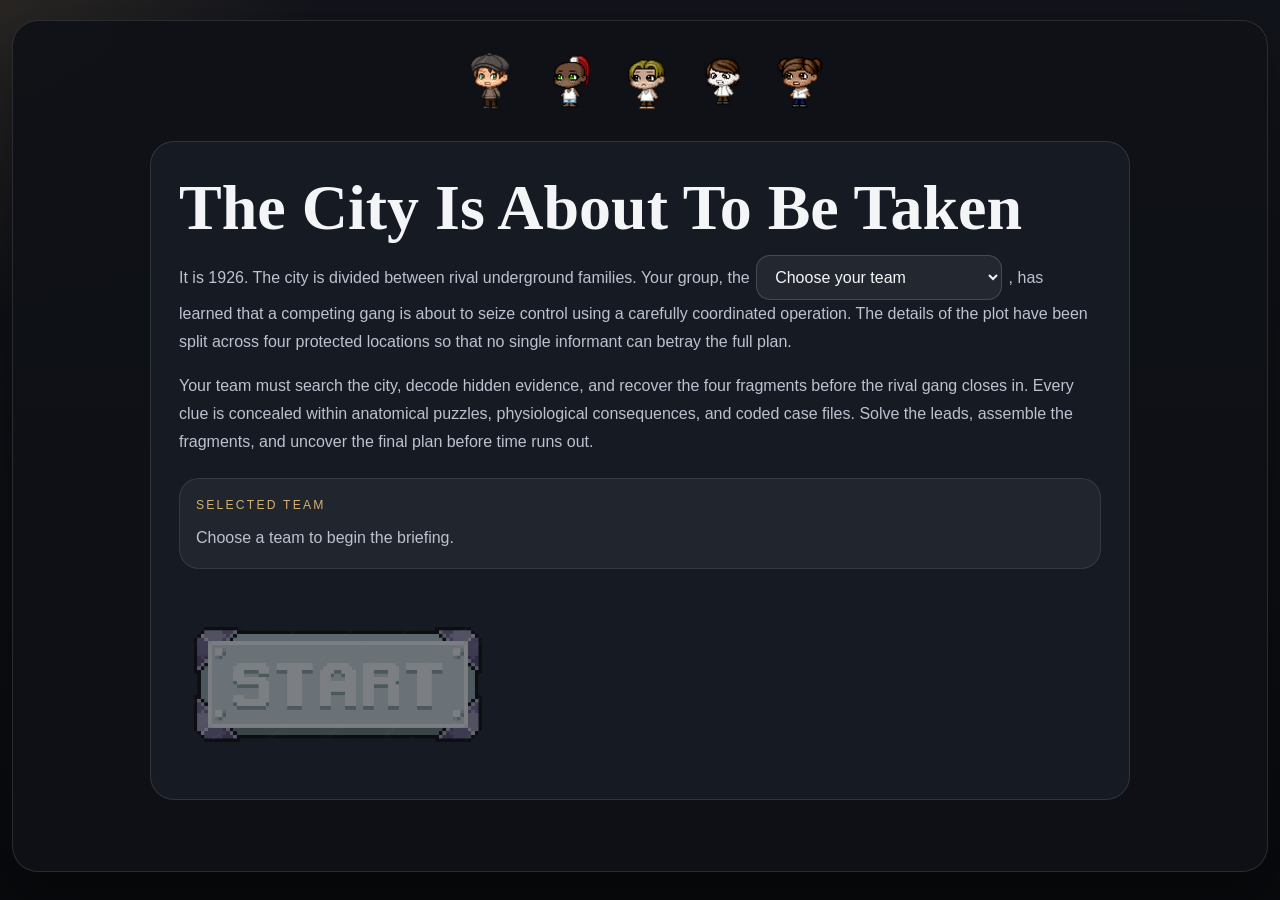
<file: index.html>
<!doctype html>
<html lang="en">
  <head>
    <meta charset="utf-8" />
    <meta name="viewport" content="width=device-width, initial-scale=1" />
    <title>Hybrid ER | Virtual Escape Room</title>
    <link rel="stylesheet" href="app.css?v=2" />
  </head>
  <body>
    <div class="page-shell">
      <main class="app-frame">
        <section class="screen active" id="screen-intro" aria-labelledby="intro-title">
          <div class="panel intro-panel">
            <img
              class="top-banner"
              src="HER-resources/HybridEV_introbanner.png"
              alt="Hybrid Escape Venture intro banner"
            />

            <div class="intro-layout">
              <div class="intro-copy">
                <h1 id="intro-title">The City Is About To Be Taken</h1>
                <p>
                  It is 1926. The city is divided between rival underground families. Your group, the
                  <span class="inline-field">
                    <label class="sr-only" for="teamSelect">Choose your team</label>
                    <select id="teamSelect" class="team-select">
                      <option value="">Loading teams...</option>
                    </select>
                  </span>
                  , has learned that a competing gang is about to seize control using a carefully coordinated
                  operation. The details of the plot have been split across four protected locations so that no
                  single informant can betray the full plan.
                </p>
                <p>
                  Your team must search the city, decode hidden evidence, and recover the four fragments before
                  the rival gang closes in. Every clue is concealed within anatomical puzzles, physiological
                  consequences, and coded case files. Solve the leads, assemble the fragments, and uncover the
                  final plan before time runs out.
                </p>

                <div class="team-strip">
                  <div>
                    <p class="meta-label">Selected team</p>
                    <p id="teamSummary" class="team-summary">Choose a team to begin the briefing.</p>
                  </div>
                  <div class="avatar-preview-wrap">
                    <img id="avatarPreview" class="avatar-preview" alt="Selected team avatar" />
                  </div>
                </div>

                <button id="startGameBtn" class="image-btn start-btn" type="button" disabled aria-label="Start">
                  <img src="HER-resources/start_button.png" alt="" />
                </button>
              </div>
            </div>
          </div>
        </section>

        <section class="screen" id="screen-instructions" aria-labelledby="instructions-title">
          <div class="panel instructions-panel">
            <img
              class="top-banner"
              src="HER-resources/HybridEV_introbanner.png"
              alt="Hybrid Escape Venture intro banner"
            />

            <div class="instructions-card">
              <h2 id="instructions-title">Instructions</h2>
              <div class="instruction-list">
                <article>
                  <h3>1. Choose any open location</h3>
                  <p>
                    Your team can begin in any accessible district on the city map. One location is blocked and
                    cannot be entered.
                  </p>
                </article>
                <article>
                  <h3>2. Solve the case file</h3>
                  <p>
                    Each room contains anatomical and physiology-based evidence. Submit the correct answer using
                    the next button.
                  </p>
                </article>
                <article>
                  <h3>3. Collect the lock clues</h3>
                  <p>
                    Every completed district gives your team one fragment and one clue for the final physical
                    lock.
                  </p>
                </article>
              </div>

              <button
                id="continueToMapBtn"
                class="image-btn next-btn"
                type="button"
                aria-label="Continue to map"
              >
                <img src="HER-resources/Next_button.png" alt="" />
              </button>
            </div>
          </div>
        </section>

        <section class="screen" id="screen-map" aria-labelledby="map-title">
          <div class="panel map-panel">
            <img
              class="top-banner"
              src="HER-resources/HybridEV_introbanner.png"
              alt="Hybrid Escape Venture intro banner"
            />

            <div class="map-layout">
              <aside class="sidebar-card">
                <h2 id="map-title">Mission Board</h2>
                <div class="sidebar-block">
                  <span>Team</span>
                  <strong id="hudTeamName">-</strong>
                </div>
                <div class="sidebar-block">
                  <span>Progress</span>
                  <strong id="hudProgress">0 / 4</strong>
                </div>
                <div class="sidebar-block">
                  <span>Life Points</span>
                  <div class="life-meter" aria-label="Life points">
                    <div id="hudLifeFill" class="life-fill"></div>
                    <strong id="hudLife" class="life-value">150</strong>
                  </div>
                </div>
                <div class="sidebar-block">
                  <span>Time Remaining</span>
                  <strong id="hudTimer">40:00</strong>
                </div>
                <div class="sidebar-block">
                  <span>Status</span>
                  <strong id="hudStatus">Choose a district.</strong>
                </div>

                <div class="sidebar-notes">
                  <p class="meta-label">Final lock hints</p>
                  <ul id="hintList" class="hint-list"></ul>
                </div>

                <div id="mapDebugPanel" class="sidebar-card debug-panel" hidden>
                  <p class="meta-label">Map Debug</p>
                  <div class="sidebar-block">
                    <span>Selected location</span>
                    <select id="mapDebugTarget" class="dropdown-field">
                      <option value="warehouse">Warehouse</option>
                      <option value="cave">Cave</option>
                      <option value="fightclub">Fightclub</option>
                      <option value="pub">Pub</option>
                      <option value="docks">Docks</option>
                    </select>
                  </div>
                  <div class="sidebar-block">
                    <span>Pixel coordinates</span>
                    <strong id="mapDebugCoords">x: -, y: -</strong>
                  </div>
                  <div class="sidebar-block">
                    <span>Percent coordinates</span>
                    <strong id="mapDebugPercents">x: -, y: -</strong>
                  </div>
                  <p class="debug-note">
                    Click on the map image to move the selected location button. Keep the percentage values for the
                    final hotspot positions.
                  </p>
                </div>

                <button
                  class="image-btn sidebar-restart-btn"
                  type="button"
                  data-restart-game
                  aria-label="Restart game"
                >
                  <img src="HER-resources/restart_button.png" alt="" />
                </button>
              </aside>

              <div class="map-card">
                <div class="city-map" id="cityMap" aria-label="City map">
                  <img
                    class="map-image"
                    src="HER-resources/virtualescaperoom -map.png"
                    alt="City map with warehouse, cave, fightclub, pub and docks"
                  />

                  <div id="mapAvatar" class="map-avatar" aria-hidden="true">
                    <img id="mapAvatarImg" alt="" />
                  </div>

                  <button class="map-hotspot" data-room-id="warehouse" style="--x: 15%; --y: 16%;">
                    <span>Warehouse</span>
                  </button>
                  <button class="map-hotspot blocked" data-room-id="cave" style="--x: 52%; --y: 13%;">
                    <span>Cave</span>
                  </button>
                  <button class="map-hotspot" data-room-id="fightclub" style="--x: 68%; --y: 46%;">
                    <span>Fightclub</span>
                  </button>
                  <button class="map-hotspot" data-room-id="pub" style="--x: 16%; --y: 60%;">
                    <span>Pub</span>
                  </button>
                  <button class="map-hotspot" data-room-id="docks" style="--x: 82%; --y: 89%;">
                    <span>Docks</span>
                  </button>
                </div>
              </div>
            </div>
          </div>
        </section>

        <section class="screen" id="screen-room" aria-labelledby="room-title">
          <div class="panel question-panel">
            <img
              class="top-banner"
              src="HER-resources/HybridEV_introbanner.png"
              alt="Hybrid Escape Venture intro banner"
            />

            <div class="question-layout">
              <div class="question-main">
                <div class="question-header">
                  <div>
                    <p class="meta-label" id="roomDistrictTag">District File</p>
                    <h2 id="room-title">Warehouse</h2>
                  </div>
                  <button id="backToMapBtn" class="image-btn back-btn" type="button" aria-label="Back to map">
                    <img src="HER-resources/back_button.png" alt="" />
                  </button>
                </div>

                <div class="room-stage">
                  <img id="roomSceneImage" class="room-scene-image" alt="Room scene" />
                  <div id="roomAvatar" class="room-avatar" aria-hidden="true">
                    <img id="roomAvatarImg" alt="" />
                  </div>
                </div>

                <div class="question-copy">
                  <p id="questionStepLabel" class="meta-label">Question 1 of 1</p>
                  <p id="roomIntro" class="room-intro"></p>
                  <div class="question-box">
                    <p id="roomQuestion"></p>
                  </div>
                </div>

                <form id="answerForm" class="answer-form answer-form-inline">
                  <label id="answerLabel" for="dynamicAnswerInput">Enter your answer</label>
                  <div id="answerFields"></div>
                  <button class="image-btn next-btn submit-btn" type="submit" aria-label="Submit answer">
                    <img src="HER-resources/Next_button.png" alt="" />
                  </button>
                </form>
              </div>

              <aside class="question-sidebar">
                <div class="sidebar-card compact">
                  <div class="sidebar-block">
                    <span>Team</span>
                    <strong id="roomTeamName">-</strong>
                  </div>
                  <div class="sidebar-block">
                    <span>Fragments</span>
                    <strong id="roomProgress">0 / 4</strong>
                  </div>
                  <div class="sidebar-block">
                    <span>Life Points</span>
                    <div class="life-meter" aria-label="Life points">
                      <div id="roomLifeFill" class="life-fill"></div>
                      <strong id="roomLife" class="life-value">150</strong>
                    </div>
                  </div>
                  <div class="sidebar-block">
                    <span>Time Remaining</span>
                    <strong id="roomTimer">40:00</strong>
                  </div>
                  <div class="sidebar-notes">
                    <p class="meta-label">Recovered hints</p>
                    <ul id="roomHintList" class="hint-list"></ul>
                  </div>

                  <button
                    class="image-btn sidebar-restart-btn"
                    type="button"
                    data-restart-game
                    aria-label="Restart game"
                  >
                    <img src="HER-resources/restart_button.png" alt="" />
                  </button>
                </div>

                <div id="debugPanel" class="sidebar-card debug-panel" hidden>
                  <p class="meta-label">Debug Mode</p>
                  <div class="sidebar-block">
                    <span>Room</span>
                    <strong id="debugRoomName">-</strong>
                  </div>
                  <div class="sidebar-block">
                    <span>Pixel coordinates</span>
                    <strong id="debugCoords">x: -, y: -</strong>
                  </div>
                  <div class="sidebar-block">
                    <span>Percent coordinates</span>
                    <strong id="debugPercents">x: -, y: -</strong>
                  </div>
                  <p class="debug-note">
                    Click on the room image to move the avatar. Keep the percentage values for the final positions.
                  </p>
                </div>

                <p id="answerFeedback" class="answer-feedback" aria-live="polite"></p>
              </aside>
            </div>
          </div>
        </section>

        <section class="screen" id="screen-finale" aria-labelledby="finale-title">
          <div class="panel finale-panel">
            <img
              class="top-banner"
              src="HER-resources/HybridEV_introbanner.png"
              alt="Hybrid Escape Venture intro banner"
            />

            <div class="finale-card">
              <h2 id="finale-title">Final Lock Briefing</h2>
              <p>
                Your team has recovered all four fragments. Put the evidence together and use the clues below to
                open the physical lock.
              </p>
              <div id="finalFragments" class="final-fragments"></div>
              <div class="sidebar-notes">
                <p class="meta-label">Physical lock hints</p>
                <ul id="finalHintList" class="hint-list"></ul>
              </div>
              <button id="restartBtn" class="image-btn sidebar-restart-btn finale-restart-btn" type="button" aria-label="Restart game">
                <img src="HER-resources/restart_button.png" alt="" />
              </button>
            </div>
          </div>
        </section>
      </main>
    </div>

    <script src="app.js?v=2"></script>
  </body>
</html>
</file>
<file: app.css>
:root {
  --bg: #0c0d11;
  --panel: rgba(15, 17, 23, 0.94);
  --panel-soft: rgba(24, 28, 36, 0.9);
  --border: rgba(233, 236, 241, 0.12);
  --text: #f4f5f7;
  --muted: #bcc2cf;
  --gold: #d4b072;
  --good: #9ed3ab;
  --bad: #ea8b8b;
  --shadow: 0 24px 60px rgba(0, 0, 0, 0.35);
}

* {
  box-sizing: border-box;
}

body {
  margin: 0;
  min-height: 100vh;
  background:
    radial-gradient(circle at top left, rgba(145, 120, 74, 0.18), transparent 20%),
    linear-gradient(180deg, #12141b 0%, #090a0d 100%);
  color: var(--text);
  font-family: "Trebuchet MS", "Segoe UI", sans-serif;
}

button,
input,
select {
  font: inherit;
}

.sr-only {
  position: absolute;
  width: 1px;
  height: 1px;
  padding: 0;
  margin: -1px;
  overflow: hidden;
  clip: rect(0, 0, 0, 0);
  white-space: nowrap;
  border: 0;
}

.page-shell {
  width: min(1380px, calc(100vw - 24px));
  margin: 0 auto;
  padding: 20px 0 28px;
}

.screen {
  display: none;
}

.screen.active {
  display: block;
}

.panel {
  background: var(--panel);
  border: 1px solid var(--border);
  border-radius: 26px;
  box-shadow: var(--shadow);
  padding: 18px;
}

.top-banner {
  display: block;
  width: min(540px, 100%);
  margin: 4px auto 18px;
  image-rendering: pixelated;
}

.intro-panel,
.instructions-panel,
.finale-panel {
  min-height: calc(100vh - 48px);
}

.intro-layout,
.instructions-card,
.finale-card {
  width: min(980px, 100%);
  margin: 0 auto;
}

.intro-copy,
.instructions-card,
.finale-card,
.sidebar-card,
.answer-form,
.question-copy,
.question-main {
  background: var(--panel-soft);
  border: 1px solid var(--border);
  border-radius: 24px;
}

.intro-copy,
.instructions-card,
.finale-card {
  padding: 28px;
}

h1,
h2,
h3,
.map-hotspot span {
  font-family: Georgia, "Times New Roman", serif;
}

h1 {
  margin: 8px 0 16px;
  font-size: clamp(2.6rem, 5vw, 4.4rem);
  line-height: 0.95;
}

h2 {
  margin: 0 0 14px;
  font-size: clamp(2rem, 3.6vw, 3.1rem);
}

h3 {
  margin: 0 0 10px;
  font-size: 1.45rem;
}

p {
  color: var(--muted);
  line-height: 1.75;
}

.inline-field {
  display: inline-block;
  min-width: 210px;
  margin: 0 2px;
}

.team-select,
.answer-form input {
  width: 100%;
  padding: 12px 14px;
  border-radius: 14px;
  border: 1px solid rgba(255, 255, 255, 0.16);
  background: rgba(255, 255, 255, 0.06);
  color: var(--text);
}

.meta-label {
  margin: 0 0 8px;
  color: var(--gold);
  font-size: 0.76rem;
  letter-spacing: 0.18em;
  text-transform: uppercase;
}

.team-strip {
  display: grid;
  grid-template-columns: 1fr 110px;
  gap: 16px;
  align-items: center;
  margin: 22px 0 18px;
  padding: 16px;
  background: rgba(255, 255, 255, 0.05);
  border: 1px solid rgba(255, 255, 255, 0.09);
  border-radius: 20px;
}

.team-summary {
  margin: 0;
}

.avatar-preview-wrap {
  display: grid;
  place-items: center;
}

.avatar-preview {
  width: 88px;
  height: 88px;
  object-fit: contain;
  image-rendering: pixelated;
  display: none;
}

.avatar-preview.ready {
  display: block;
}

.image-btn {
  display: inline-flex;
  align-items: center;
  justify-content: center;
  padding: 0;
  background: transparent;
  border: 0;
  cursor: pointer;
}

.image-btn img {
  display: block;
  width: 100%;
  height: auto;
  image-rendering: pixelated;
}

.start-btn {
  width: min(320px, 46vw);
}

.next-btn {
  width: min(230px, 30vw);
}

.back-btn {
  width: min(170px, 24vw);
}

.sidebar-restart-btn {
  width: min(220px, 70%);
  margin-top: 10px;
}

.finale-restart-btn {
  margin-top: 18px;
}

.image-btn:disabled {
  cursor: not-allowed;
  opacity: 0.45;
}

.instructions-card,
.finale-card {
  margin-top: 18px;
}

.instruction-list {
  display: grid;
  gap: 16px;
}

.instruction-list article {
  padding: 16px 18px;
  background: rgba(255, 255, 255, 0.04);
  border: 1px solid rgba(255, 255, 255, 0.08);
  border-radius: 18px;
}

.map-layout,
.question-layout {
  display: grid;
  gap: 18px;
}

.map-layout {
  grid-template-columns: 310px 1fr;
}

.question-layout {
  grid-template-columns: minmax(0, 1fr) 300px;
}

.sidebar-card,
.answer-form {
  padding: 20px;
}

.answer-form-inline {
  margin-top: 18px;
}

.sidebar-card.compact {
  margin-bottom: 16px;
}

.debug-panel {
  margin-bottom: 16px;
}

.debug-note {
  margin: 8px 0 0;
  font-size: 0.92rem;
}

.sidebar-block {
  display: grid;
  gap: 5px;
  margin-bottom: 16px;
}

.sidebar-block span {
  color: var(--muted);
  font-size: 0.95rem;
}

.sidebar-block strong {
  font-size: 1.05rem;
}

.life-meter {
  position: relative;
  height: 24px;
  border-radius: 999px;
  overflow: hidden;
  border: 1px solid rgba(255, 255, 255, 0.12);
  background: rgba(255, 255, 255, 0.08);
}

.life-fill {
  height: 100%;
  width: 100%;
  background: linear-gradient(90deg, #3aa55d, #7ee08b);
  transition: width 220ms ease, background 220ms ease;
}

.life-value {
  position: absolute;
  inset: 0;
  display: grid;
  place-items: center;
  font-size: 0.95rem;
  color: #0f1512;
  text-shadow: 0 1px 0 rgba(255, 255, 255, 0.12);
}

.sidebar-notes {
  padding-top: 4px;
}

.hint-list {
  margin: 10px 0 0;
  padding-left: 18px;
}

.hint-list li {
  margin-bottom: 10px;
  color: var(--text);
  line-height: 1.55;
}

.map-card {
  padding: 8px;
  background: rgba(0, 0, 0, 0.24);
  border-radius: 26px;
}

.city-map {
  position: relative;
  border-radius: 22px;
  overflow: hidden;
}

.city-map.debug-enabled {
  cursor: crosshair;
  outline: 2px dashed rgba(212, 176, 114, 0.72);
  outline-offset: -10px;
}

.map-image {
  display: block;
  width: 100%;
  height: auto;
}

.map-hotspot {
  position: absolute;
  left: var(--x);
  top: var(--y);
  transform: translate(-50%, -50%);
  min-width: 140px;
  padding: 14px 16px;
  border: 1px solid rgba(255, 255, 255, 0.16);
  border-radius: 18px;
  background: rgba(12, 14, 20, 0.74);
  color: var(--text);
  cursor: pointer;
  transition: transform 180ms ease, border-color 180ms ease, opacity 180ms ease;
}

.map-hotspot:hover {
  transform: translate(-50%, -50%) translateY(-2px);
  border-color: rgba(212, 176, 114, 0.65);
}

.map-hotspot.blocked,
.map-hotspot.locked {
  cursor: not-allowed;
  opacity: 0.6;
}

.map-hotspot.solved {
  border-color: rgba(158, 211, 171, 0.75);
}

.map-hotspot span {
  font-size: 1.5rem;
  text-shadow: 0 3px 12px rgba(0, 0, 0, 0.4);
}

.map-avatar {
  position: absolute;
  left: 12%;
  top: 80%;
  width: 72px;
  height: 72px;
  transform: translate(-50%, -50%);
  transition: left 900ms cubic-bezier(0.22, 1, 0.36, 1), top 900ms cubic-bezier(0.22, 1, 0.36, 1);
  z-index: 2;
}

.map-avatar img,
.room-avatar img {
  width: 100%;
  height: 100%;
  object-fit: contain;
  image-rendering: pixelated;
  display: none;
}

.map-avatar.ready img,
.room-avatar.ready img {
  display: block;
}

.question-main {
  padding: 18px;
}

.question-header {
  display: flex;
  justify-content: space-between;
  gap: 14px;
  align-items: start;
}

.room-stage {
  position: relative;
  margin: 16px 0 18px;
  border-radius: 22px;
  overflow: hidden;
  background: #090a0d;
}

.room-stage.debug-enabled {
  cursor: crosshair;
  outline: 2px dashed rgba(212, 176, 114, 0.72);
  outline-offset: -10px;
}

.room-scene-image {
  display: block;
  width: 100%;
  height: auto;
}

.room-avatar {
  position: absolute;
  left: var(--avatar-x, 56%);
  top: var(--avatar-y, 58%);
  width: var(--avatar-size, 16%);
  max-width: 80px;
  max-height: 80px;
  aspect-ratio: 1;
  transform: translate(-50%, -50%) scaleX(-1);
}

.question-copy {
  padding: 18px;
}

.room-intro {
  margin-top: 0;
}

.question-box {
  padding: 16px 18px;
  background: rgba(255, 255, 255, 0.04);
  border: 1px solid rgba(255, 255, 255, 0.08);
  border-radius: 18px;
}

.answer-form label {
  display: block;
  margin-bottom: 10px;
  color: var(--muted);
}

#answerFields {
  display: grid;
  gap: 12px;
}

.text-field,
.dropdown-field,
.matching-row select {
  width: 100%;
  padding: 12px 14px;
  border-radius: 14px;
  border: 1px solid rgba(255, 255, 255, 0.16);
  background: rgba(255, 255, 255, 0.06);
  color: var(--text);
}

.choice-list,
.matching-list {
  display: grid;
  gap: 10px;
}

.table-answer-wrap {
  overflow-x: auto;
  border-radius: 18px;
  border: 1px solid rgba(255, 255, 255, 0.08);
  background: rgba(255, 255, 255, 0.04);
}

.answer-table {
  width: 100%;
  min-width: 720px;
  border-collapse: collapse;
}

.answer-table th,
.answer-table td {
  padding: 12px;
  border-bottom: 1px solid rgba(255, 255, 255, 0.08);
  vertical-align: top;
  text-align: left;
}

.answer-table th {
  color: var(--gold);
  font-size: 0.82rem;
  letter-spacing: 0.08em;
  text-transform: uppercase;
  background: rgba(255, 255, 255, 0.03);
}

.answer-table td:first-child {
  width: 72px;
  color: var(--text);
  font-weight: 700;
}

.answer-table tr:last-child td {
  border-bottom: 0;
}

.choice-item,
.matching-row,
.answer-note {
  padding: 12px 14px;
  border-radius: 14px;
  background: rgba(255, 255, 255, 0.04);
  border: 1px solid rgba(255, 255, 255, 0.08);
}

.choice-item {
  display: grid;
  grid-template-columns: 20px 1fr;
  gap: 10px;
  align-items: start;
}

.choice-item input {
  margin-top: 4px;
}

.matching-row {
  display: grid;
  gap: 8px;
}

.submit-btn {
  margin-top: 16px;
}

.answer-feedback {
  margin: 8px 0 0;
  min-height: 1.5em;
  padding: 0 4px;
  font-weight: 700;
}

.answer-feedback.success {
  color: var(--good);
}

.answer-feedback.error {
  color: var(--bad);
}

.final-fragments {
  display: grid;
  gap: 14px;
  margin: 24px 0;
}

.fragment-card {
  padding: 16px 18px;
  border-radius: 18px;
  background: rgba(255, 255, 255, 0.04);
  border: 1px solid rgba(255, 255, 255, 0.08);
}

.fragment-card strong {
  display: block;
  margin-bottom: 8px;
}

@media (max-width: 1040px) {
  .map-layout,
  .question-layout {
    grid-template-columns: 1fr;
  }
}

@media (max-width: 720px) {
  .page-shell {
    width: min(100vw - 10px, 1380px);
    padding-top: 10px;
  }

  .panel,
  .intro-copy,
  .instructions-card,
  .finale-card,
  .sidebar-card,
  .answer-form,
  .question-main,
  .question-copy {
    padding: 16px;
  }

  .team-strip {
    grid-template-columns: 1fr;
  }

  .map-hotspot {
    min-width: 112px;
    padding: 10px 12px;
  }

  .map-hotspot span {
    font-size: 1.2rem;
  }

  .question-header {
    display: grid;
  }

  .start-btn {
    width: min(280px, 62vw);
  }

  .next-btn {
    width: min(190px, 42vw);
  }
}
</file>
